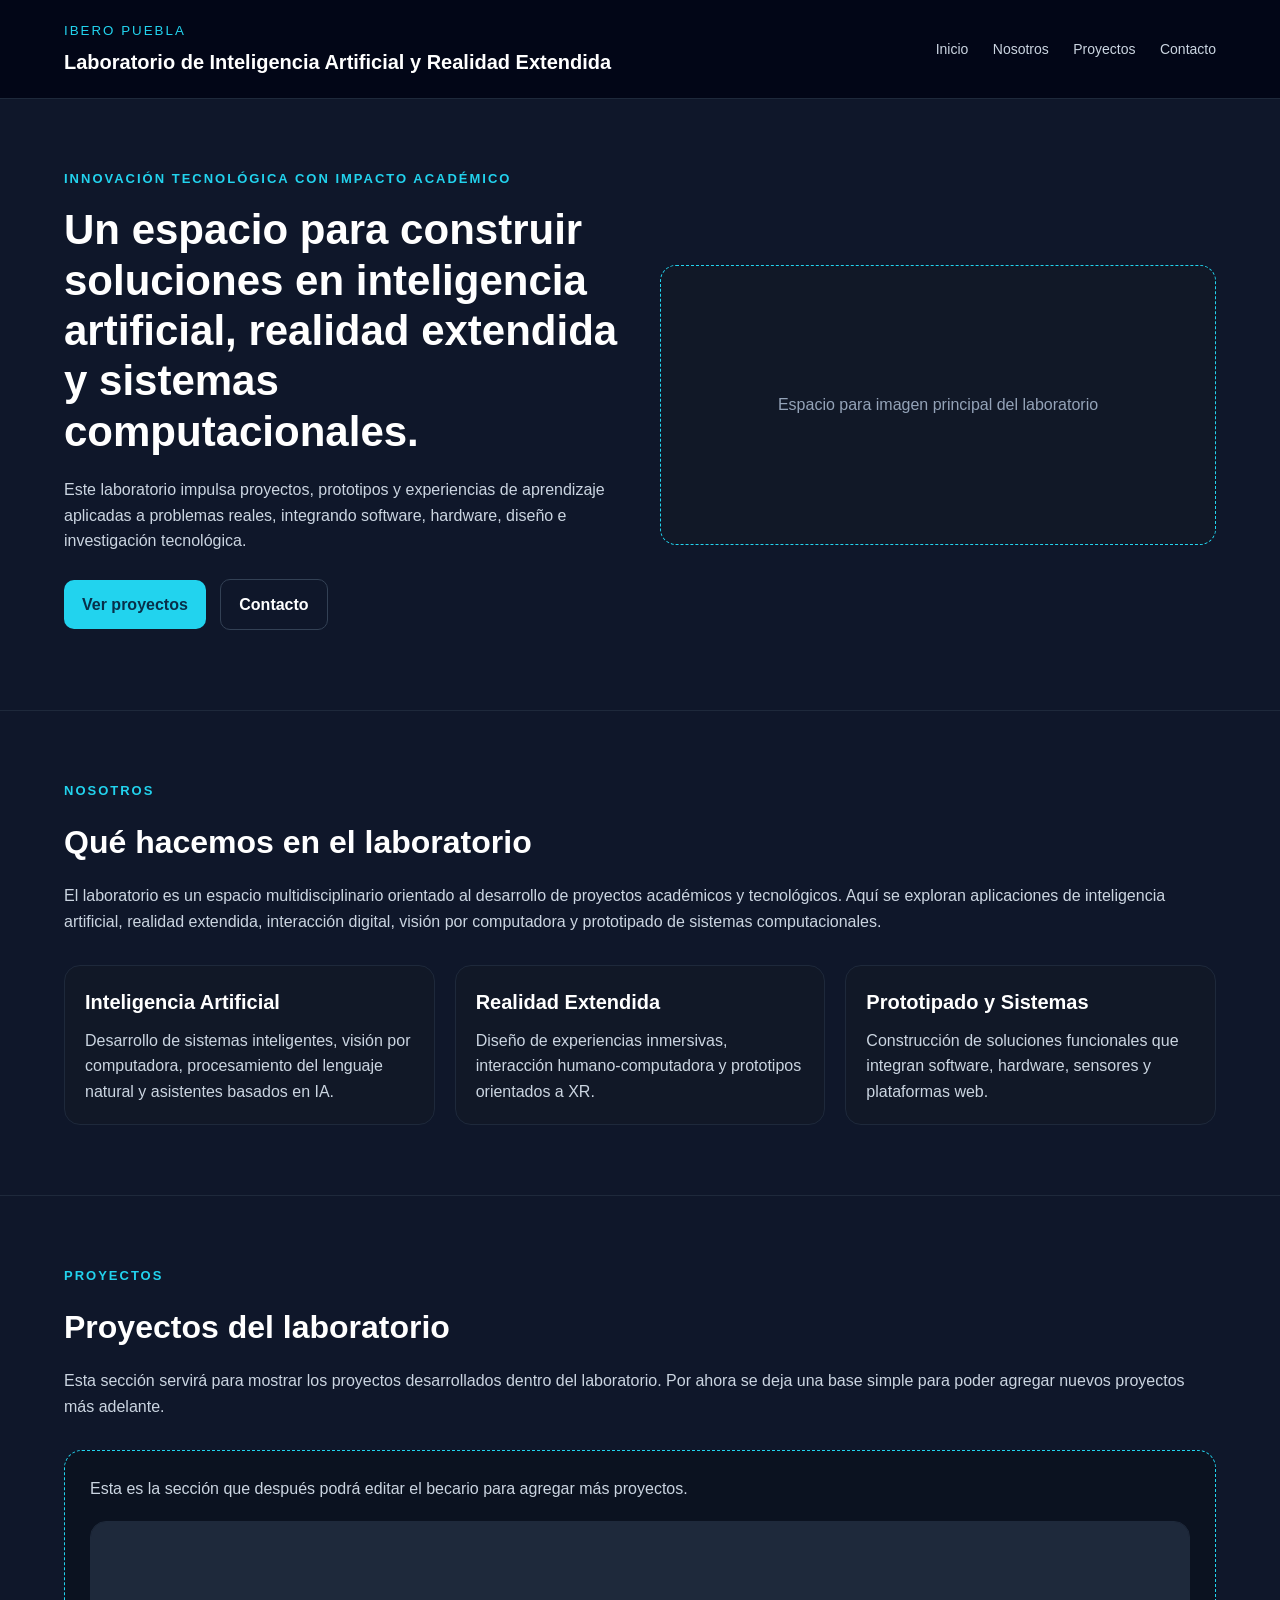
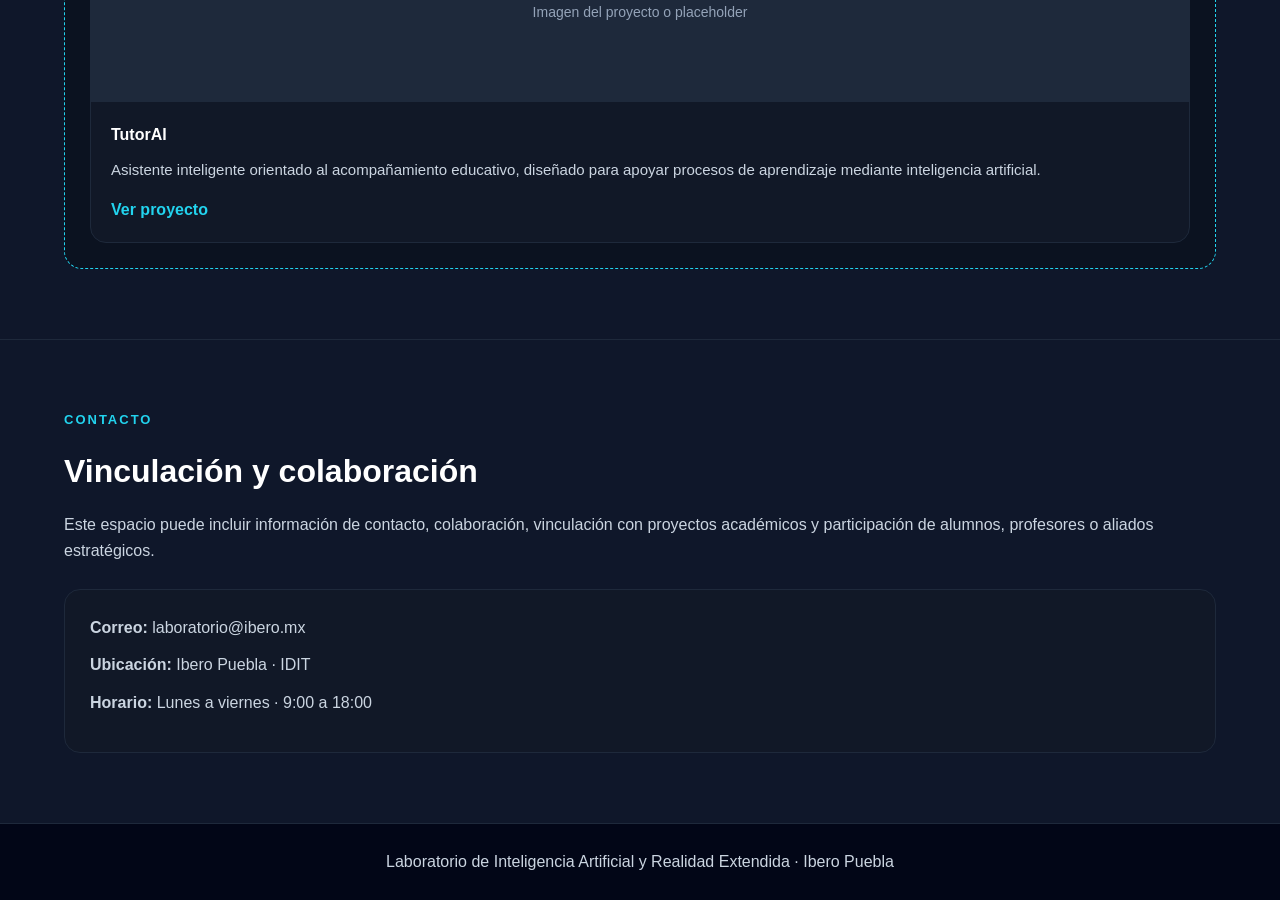
<file: index.html>
<!DOCTYPE html>
<html lang="es">
  <head>
    <meta charset="UTF-8" />
    <meta name="viewport" content="width=device-width, initial-scale=1.0" />
    <title>Laboratorio de IA y XR</title>
    <link rel="stylesheet" href="css/styles.css" />
  </head>
  <body>
    <header>
      <div class="container header-content">
        <div class="logo">
          <small>Ibero Puebla</small>
          <h1>Laboratorio de Inteligencia Artificial y Realidad Extendida</h1>
        </div>

        <nav>
          <a href="#inicio">Inicio</a>
          <a href="#nosotros">Nosotros</a>
          <a href="#proyectos">Proyectos</a>
          <a href="#contacto">Contacto</a>
        </nav>
      </div>
    </header>

    <section id="inicio">
      <div class="container hero">
        <div class="hero-text">
          <div class="tag">Innovación tecnológica con impacto académico</div>
          <h2>
            Un espacio para construir soluciones en inteligencia artificial,
            realidad extendida y sistemas computacionales.
          </h2>
          <p>
            Este laboratorio impulsa proyectos, prototipos y experiencias de
            aprendizaje aplicadas a problemas reales, integrando software,
            hardware, diseño e investigación tecnológica.
          </p>

          <div class="buttons">
            <a href="#proyectos" class="btn btn-primary">Ver proyectos</a>
            <a href="#contacto" class="btn btn-secondary">Contacto</a>
          </div>
        </div>

        <div class="hero-image">
          <div class="hero-box">Espacio para imagen principal del laboratorio</div>
        </div>
      </div>
    </section>

    <section id="nosotros">
      <div class="container">
        <div class="tag">Nosotros</div>
        <h3>Qué hacemos en el laboratorio</h3>
        <p>
          El laboratorio es un espacio multidisciplinario orientado al
          desarrollo de proyectos académicos y tecnológicos. Aquí se exploran
          aplicaciones de inteligencia artificial, realidad extendida,
          interacción digital, visión por computadora y prototipado de sistemas
          computacionales.
        </p>

        <div class="cards">
          <div class="card">
            <h4>Inteligencia Artificial</h4>
            <p>
              Desarrollo de sistemas inteligentes, visión por computadora,
              procesamiento del lenguaje natural y asistentes basados en IA.
            </p>
          </div>

          <div class="card">
            <h4>Realidad Extendida</h4>
            <p>
              Diseño de experiencias inmersivas, interacción humano-computadora
              y prototipos orientados a XR.
            </p>
          </div>

          <div class="card">
            <h4>Prototipado y Sistemas</h4>
            <p>
              Construcción de soluciones funcionales que integran software,
              hardware, sensores y plataformas web.
            </p>
          </div>
        </div>
      </div>
    </section>

    <section id="proyectos">
      <div class="container">
        <div class="tag">Proyectos</div>
        <h3>Proyectos del laboratorio</h3>
        <p>
          Esta sección servirá para mostrar los proyectos desarrollados dentro
          del laboratorio. Por ahora se deja una base simple para poder agregar
          nuevos proyectos más adelante.
        </p>

        <div class="project-section">
          <p>
            Esta es la sección que después podrá editar el becario para agregar
            más proyectos.
          </p>

          <!-- INICIO TARJETAS DE PROYECTOS -->
          <div class="project-grid">
            <div class="project-card">
              <div class="project-image">Imagen del proyecto o placeholder</div>
              <div class="project-content">
                <h4>TutorAI</h4>
                <p>
                  Asistente inteligente orientado al acompañamiento educativo,
                  diseñado para apoyar procesos de aprendizaje mediante
                  inteligencia artificial.
                </p>
                <a href="pages/tutorai.html" class="project-link">Ver proyecto</a>
              </div>
            </div>
          </div>
          <!-- FIN TARJETAS DE PROYECTOS -->
        </div>
      </div>
    </section>

    <section id="contacto">
      <div class="container">
        <div class="tag">Contacto</div>
        <h3>Vinculación y colaboración</h3>
        <p>
          Este espacio puede incluir información de contacto, colaboración,
          vinculación con proyectos académicos y participación de alumnos,
          profesores o aliados estratégicos.
        </p>

        <div class="contact-box">
          <p><strong>Correo:</strong> laboratorio@ibero.mx</p>
          <p><strong>Ubicación:</strong> Ibero Puebla · IDIT</p>
          <p><strong>Horario:</strong> Lunes a viernes · 9:00 a 18:00</p>
        </div>
      </div>
    </section>

    <footer>
      <div class="container">
        <p>Laboratorio de Inteligencia Artificial y Realidad Extendida · Ibero Puebla</p>
      </div>
    </footer>

    <script src="js/main.js"></script>
  </body>
</html>
</file>
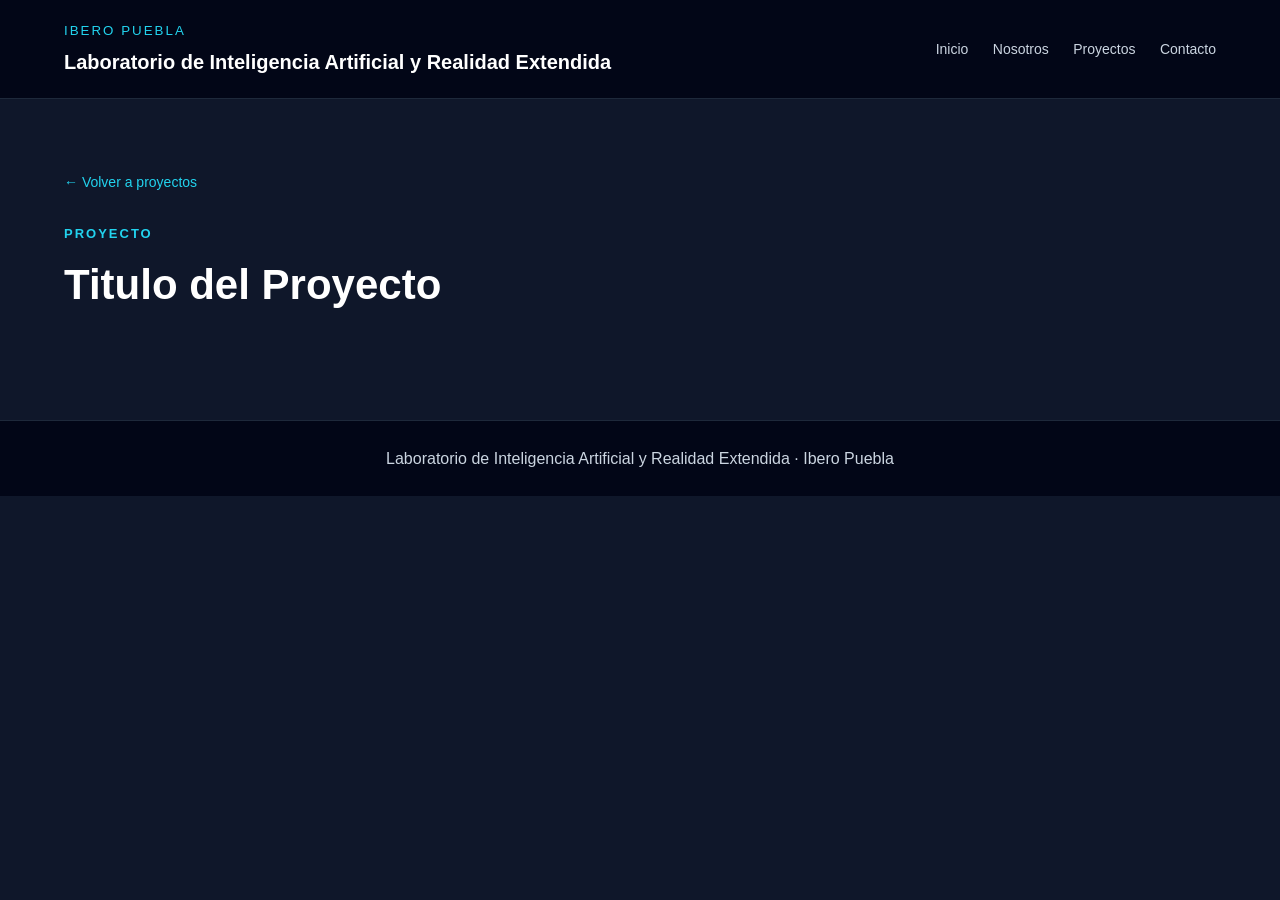
<file: pages/tutorai.html>
<!DOCTYPE html>
<html lang="es">
  <head>
    <meta charset="UTF-8" />
    <meta name="viewport" content="width=device-width, initial-scale=1.0" />
    <title>TutorAI — Laboratorio de IA y XR</title>
    <link rel="stylesheet" href="../css/styles.css" />
    <link rel="stylesheet" href="../css/project.css" />
  </head>
  <body>
    <header>
      <div class="container header-content">
        <div class="logo">
          <small>Ibero Puebla</small>
          <h1>Laboratorio de Inteligencia Artificial y Realidad Extendida</h1>
        </div>

        <nav>
          <a href="../index.html">Inicio</a>
          <a href="../index.html#nosotros">Nosotros</a>
          <a href="../index.html#proyectos">Proyectos</a>
          <a href="../index.html#contacto">Contacto</a>
        </nav>
      </div>
    </header>

    <section class="project-detail">
      <div class="container">
        <a href="../index.html#proyectos" class="back-link">← Volver a proyectos</a>

        <!-- TODO: El alumno debe completar esta página con la información del proyecto  -->
        <div class="project-detail-header">
          <div class="tag">Proyecto</div>
          <h2>Titulo del Proyecto</h2>
        </div>

      </div>
    </section>

    <footer>
      <div class="container">
        <p>Laboratorio de Inteligencia Artificial y Realidad Extendida · Ibero Puebla</p>
      </div>
    </footer>

    <script src="../js/main.js"></script>
  </body>
</html>
</file>
<file: css/styles.css>
/* ============================================
   Laboratorio de IA y XR — Estilos principales
   ============================================ */

/* --- Reset y base --- */
* {
  margin: 0;
  padding: 0;
  box-sizing: border-box;
}

body {
  font-family: Arial, Helvetica, sans-serif;
  background-color: #0f172a;
  color: #e2e8f0;
  line-height: 1.6;
}

/* --- Contenedor general --- */
.container {
  width: 90%;
  max-width: 1200px;
  margin: 0 auto;
}

/* --- Header y navegación --- */
header {
  background-color: #020617;
  border-bottom: 1px solid #1e293b;
  position: sticky;
  top: 0;
  z-index: 100;
}

.header-content {
  display: flex;
  justify-content: space-between;
  align-items: center;
  padding: 20px 0;
  gap: 20px;
}

.logo small {
  color: #22d3ee;
  text-transform: uppercase;
  letter-spacing: 2px;
  display: block;
  margin-bottom: 5px;
}

.logo h1 {
  font-size: 20px;
  color: #ffffff;
}

nav a {
  color: #cbd5e1;
  text-decoration: none;
  margin-left: 20px;
  font-size: 14px;
}

nav a:hover {
  color: #ffffff;
}

/* --- Secciones generales --- */
section {
  padding: 70px 0;
  border-bottom: 1px solid #1e293b;
}

.tag {
  color: #22d3ee;
  text-transform: uppercase;
  letter-spacing: 2px;
  font-size: 13px;
  font-weight: bold;
  margin-bottom: 15px;
}

h2 {
  font-size: 42px;
  color: #ffffff;
  line-height: 1.2;
  margin-bottom: 20px;
}

h3 {
  font-size: 32px;
  color: #ffffff;
  margin-bottom: 15px;
}

p {
  color: #cbd5e1;
}

/* --- Sección: Inicio (Hero) --- */
.hero {
  display: flex;
  flex-wrap: wrap;
  gap: 40px;
  align-items: center;
}

.hero-text,
.hero-image {
  flex: 1;
  min-width: 280px;
}

.buttons {
  margin-top: 25px;
}

.btn {
  display: inline-block;
  padding: 12px 18px;
  border-radius: 10px;
  text-decoration: none;
  font-weight: bold;
  margin-right: 10px;
  margin-bottom: 10px;
}

.btn-primary {
  background-color: #22d3ee;
  color: #082f49;
}

.btn-secondary {
  border: 1px solid #334155;
  color: #ffffff;
}

.hero-box {
  background-color: #111827;
  border: 1px dashed #22d3ee;
  border-radius: 16px;
  min-height: 280px;
  display: flex;
  align-items: center;
  justify-content: center;
  text-align: center;
  padding: 20px;
  color: #94a3b8;
}

/* --- Sección: Nosotros (Tarjetas de áreas) --- */
.cards {
  display: flex;
  flex-wrap: wrap;
  gap: 20px;
  margin-top: 30px;
}

.card {
  background-color: #111827;
  border: 1px solid #1e293b;
  border-radius: 16px;
  padding: 20px;
  flex: 1 1 300px;
}

.card h4 {
  color: #ffffff;
  margin-bottom: 10px;
  font-size: 20px;
}

/* --- Sección: Proyectos --- */
.project-section {
  background-color: #0b1220;
  border: 1px dashed #22d3ee;
  border-radius: 18px;
  padding: 25px;
  margin-top: 30px;
}

.project-grid {
  display: flex;
  flex-wrap: wrap;
  gap: 20px;
  margin-top: 20px;
}

.project-card {
  background-color: #111827;
  border: 1px solid #1e293b;
  border-radius: 16px;
  overflow: hidden;
  flex: 1 1 300px;
  min-width: 280px;
}

.project-image {
  height: 180px;
  background-color: #1e293b;
  display: flex;
  align-items: center;
  justify-content: center;
  color: #94a3b8;
  font-size: 14px;
  text-align: center;
  padding: 20px;
}

.project-content {
  padding: 20px;
}

.project-content h4 {
  color: #ffffff;
  margin-bottom: 10px;
}

.project-content p {
  font-size: 15px;
  margin-bottom: 15px;
}

.project-link {
  display: inline-block;
  text-decoration: none;
  color: #22d3ee;
  font-weight: bold;
}

/* --- Sección: Contacto --- */
.contact-box {
  background-color: #111827;
  border: 1px solid #1e293b;
  border-radius: 16px;
  padding: 25px;
  margin-top: 25px;
}

.contact-box p {
  margin-bottom: 12px;
}

/* --- Footer --- */
footer {
  padding: 25px 0;
  background-color: #020617;
  text-align: center;
  color: #94a3b8;
}

/* --- Responsive (móvil) --- */
@media (max-width: 768px) {
  .header-content {
    flex-direction: column;
    align-items: flex-start;
  }

  nav a {
    margin-left: 0;
    margin-right: 15px;
  }

  h2 {
    font-size: 32px;
  }

  h3 {
    font-size: 26px;
  }
}
</file>
<file: css/project.css>
/* ============================================
   Estilos para páginas de detalle de proyecto
   ============================================ */

/* --- Enlace de regreso --- */
.back-link {
  display: inline-block;
  color: #22d3ee;
  text-decoration: none;
  font-size: 14px;
  margin-bottom: 30px;
}

.back-link:hover {
  color: #ffffff;
}

/* --- Encabezado del proyecto --- */
.project-detail-header {
  margin-bottom: 40px;
}

.project-subtitle {
  font-size: 18px;
  max-width: 700px;
  margin-top: 10px;
}

/* --- Imagen principal del proyecto --- */
.project-detail-image {
  background-color: #1e293b;
  border-radius: 16px;
  height: 350px;
  display: flex;
  align-items: center;
  justify-content: center;
  color: #94a3b8;
  font-size: 14px;
  margin-bottom: 40px;
}

/* --- Cuerpo del proyecto --- */
.project-detail-body h3 {
  margin-top: 30px;
  margin-bottom: 10px;
}

.project-detail-body p {
  max-width: 800px;
}

/* --- Etiquetas de tecnologías --- */
.tech-tags {
  display: flex;
  flex-wrap: wrap;
  gap: 10px;
  margin-top: 10px;
}

.tech-tag {
  background-color: #1e293b;
  color: #22d3ee;
  padding: 6px 14px;
  border-radius: 20px;
  font-size: 13px;
}
</file>
